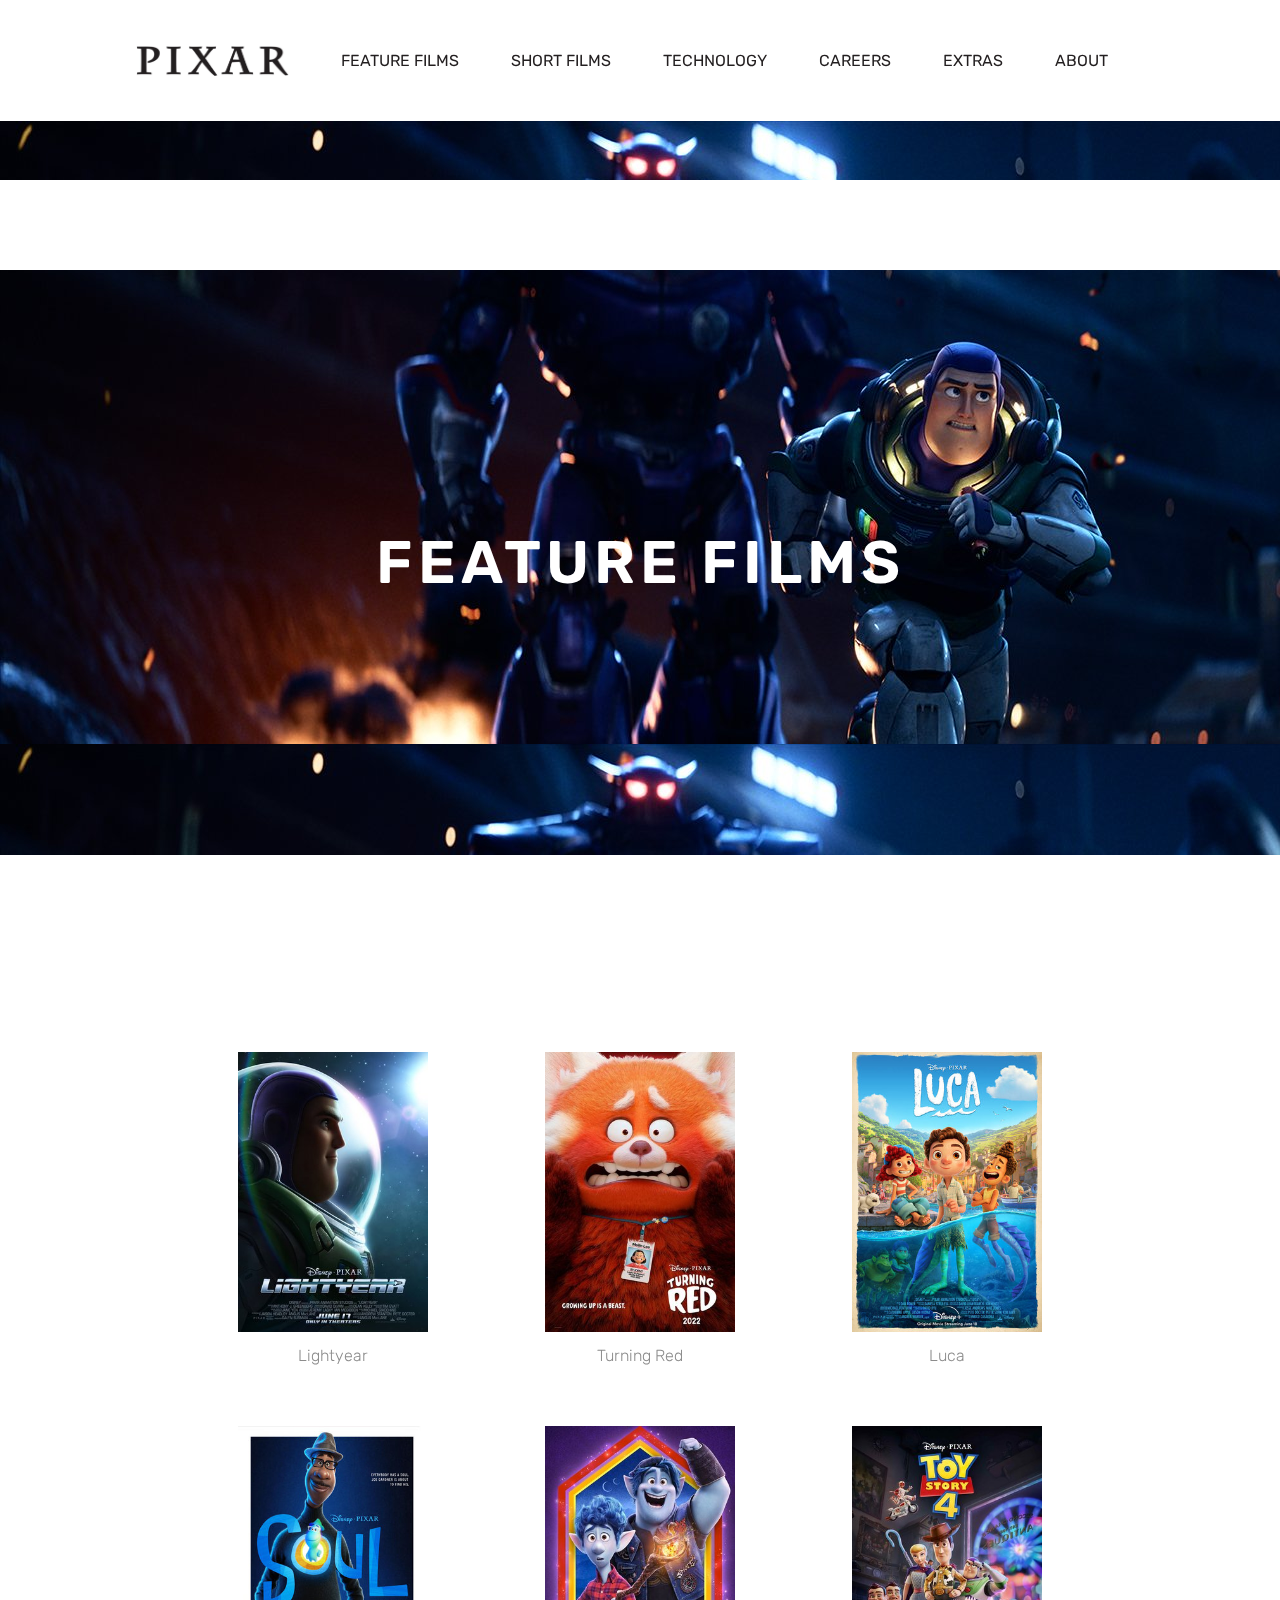
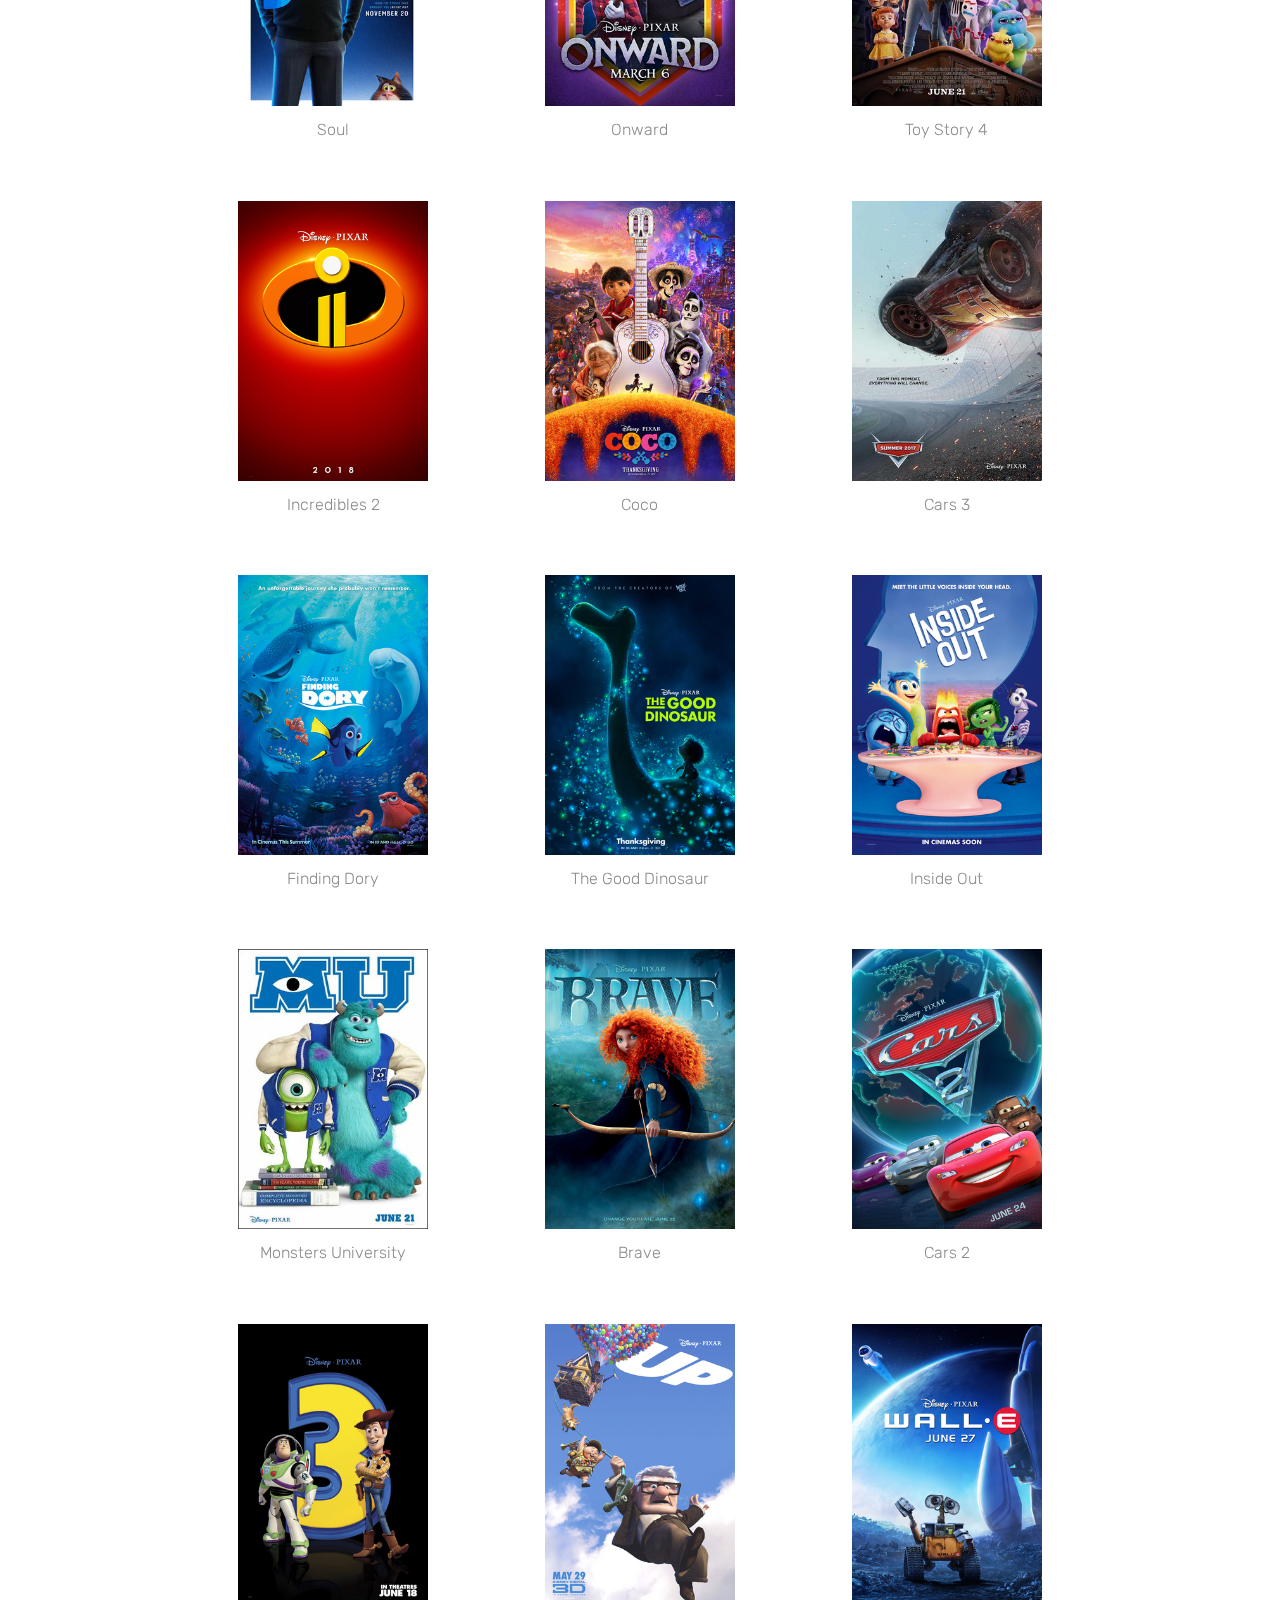
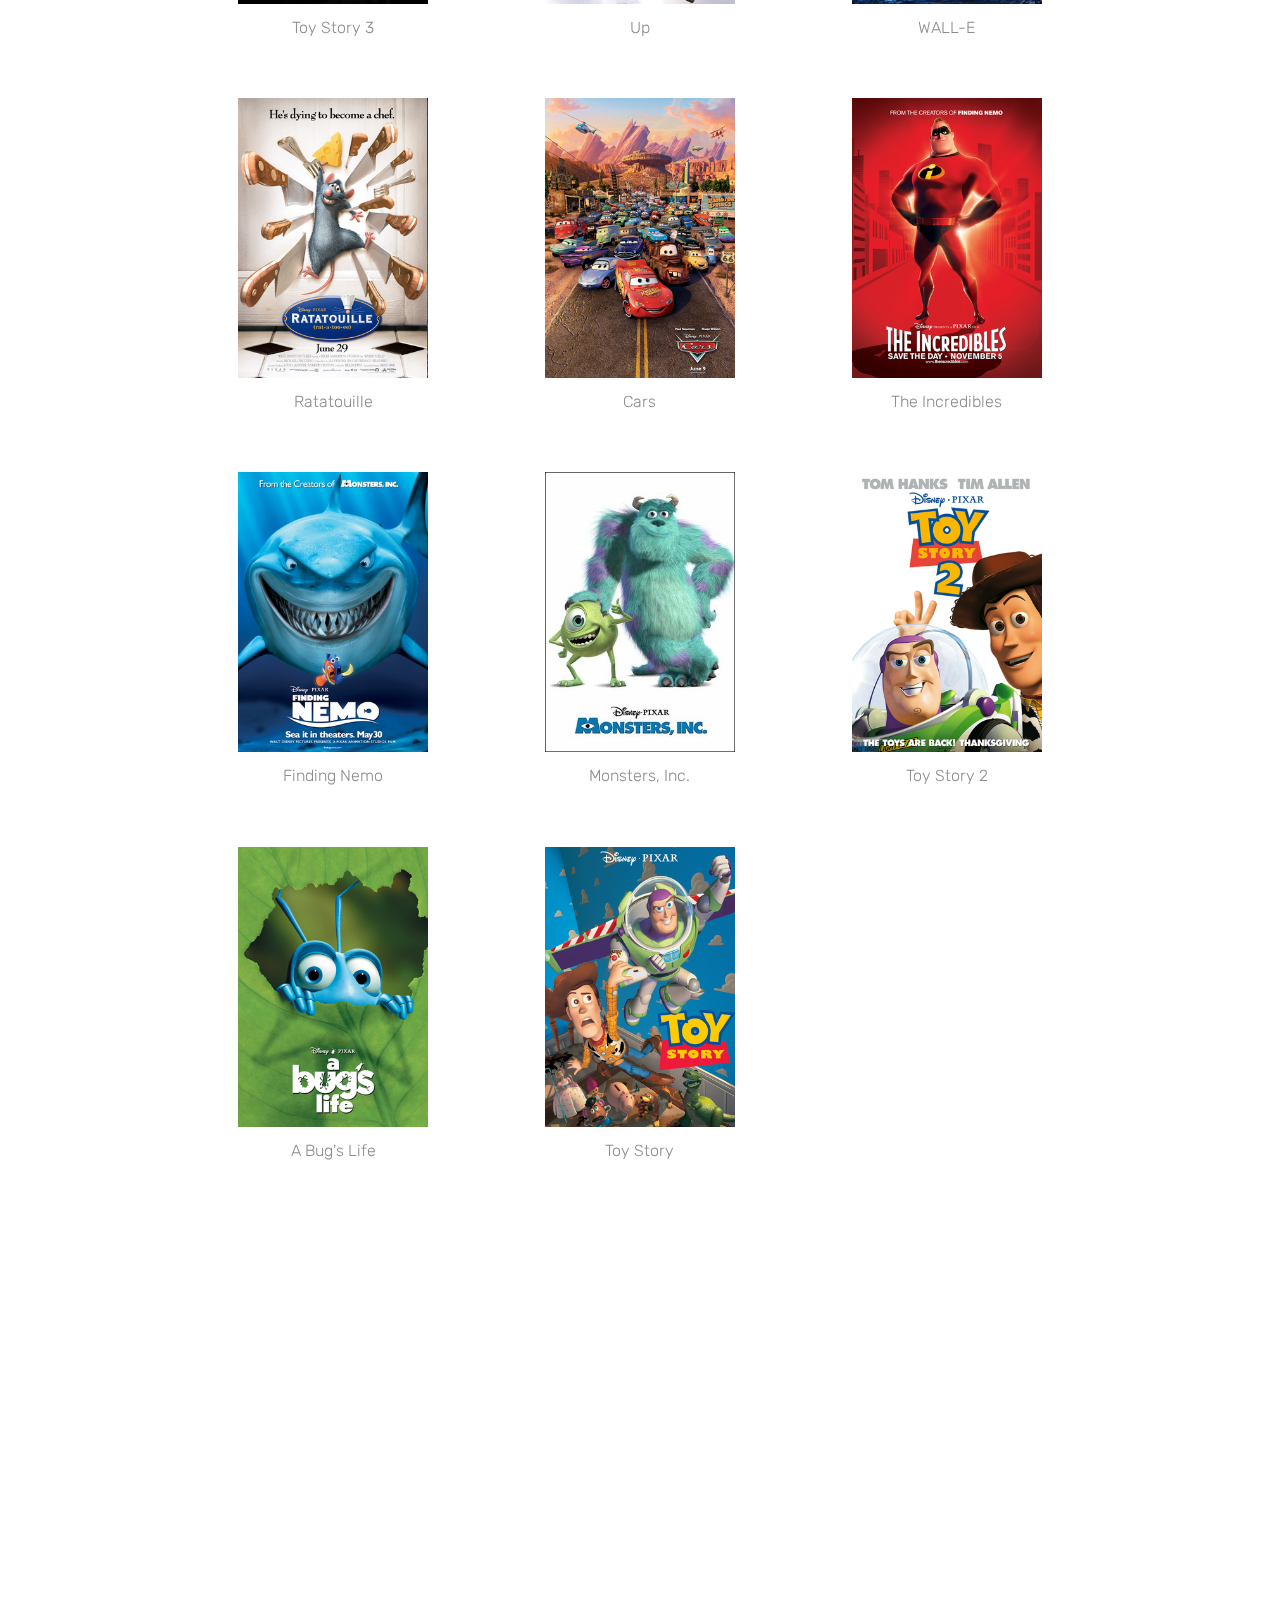
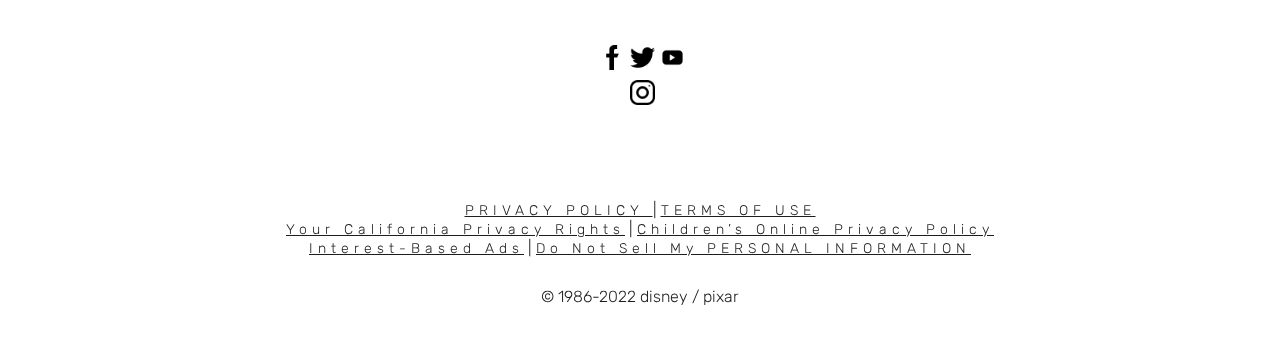
<file: CP4/Pixar movies/feature-films-launch.html>
<!DOCTYPE html>
<html lang="en">
  <head>
    <meta charset="UTF-8" />
    <meta http-equiv="X-UA-Compatible" content="IE=edge" />
    <meta name="viewport" content="width=device-width, initial-scale=1.0" />
    <link rel="stylesheet" href="style.css" />
    <title>feature-films-launch</title>
  </head>
  <body>
    <nav>
      <img src="images/logo022.jpg" alt="" class="logo" />
      <div class="links">
        <a href="">FEATURE FILMS</a>
        <div class="dropdown">
          <a href="" class="droplink">SHORT FILMS</a>
          <div class="dropcont">
            <a href="">THEATRICAL SHORTS </a>
            <a href=""> DISNEY+ </a>
            <a href="">SPARKSHORTS</a>
            <a href="">CARS TOONS</a>
            <a href="">TOY STORY TOONS</a>
            <a href=""> HOME ENTERTAINMENT</a>
          </div>
        </div>
        <div class="dropdown">
          <a href="" class="droplink">TECHNOLOGY</a>
          <div class="dropcont">
            <a href="">RENDERMAN</a>
            <a href="">GRAPHIC TECHNOLOGIES</a>
          </div>
        </div>
        <div class="dropdown">
          <a href="" class="droplink">CAREERS</a>
          <div class="dropcont">
            <a href="">CAREERS AT PIXAR</a>
            <a href="">INTERNSHIPS</a>
            <a href=""> LIFE AT PIXAR</a>
            <a href="">EVENTS</a>
          </div>
        </div>
        <div class="dropdown">
          <a href="" class="droplink">EXTRAS</a>
          <div class="dropcont">
            <a href="">ART EXHIBITION </a>
            <a href="">EMOTIONS AT PLAY</a>
            <a href="">THE SCIENCE BEHIND PIXAR</a>
            <a href="">PIXAR IN CONCERT</a>
            <a href="">PIXAR IN A BOX</a>
          </div>
        </div>
        <div class="dropdown">
          <a href="" class="droplink">ABOUT</a>
          <div class="dropcont">
            <a href="">CONTACT US </a>
            <a href="">LEADERSHIP</a>
            <a href="">INCLUSION & OUTREACH</a>
            <a href="">SUPPLIER DIVERSITY</a>
            <a href="">COMING SOON</a>
            <a href="">OUR STORY</a>
            <a href="">COMPANY FAQ'S</a>
          </div>
        </div>
      </div>
    </nav>
    <div class="article1">
      <div class="top"></div>
      <div class="text">FEATURE FILMS</div>
      <div class="bot"></div>
    </div>
    <article></article>
    <div class="container">
      <section>
        <div class="card">
          <img src="images/lightyear.jpg" alt="" />
          <p>Lightyear</p>
        </div>
        <div class="card">
          <img src="images/red.jpg" alt="" />
          <p>Turning Red</p>
        </div>
        <div class="card">
          <img src="images/luca_poster.jpg" alt="" />
          <p>Luca</p>
        </div>
        <div class="card">
          <img src="images/soul_poster.jpg" alt="" />
          <p>Soul</p>
        </div>
        <div class="card">
          <img src="images/1051083-onwardianbarley-1280.jpg" alt="" />
          <p>Onward</p>
        </div>
        <div class="card">
          <img src="images/payoff.jpg" alt="" />
          <p>Toy Story 4</p>
        </div>
        <div class="card">
          <img src="images/i2_tease.png" alt="" />
          <p>Incredibles 2</p>
        </div>
        <div class="card">
          <img src="images/coco_poster.jpg" alt="" />
          <p>Coco</p>
        </div>
        <div class="card">
          <img src="images/c3_teaser_poster.jpg" alt="" />
          <p>Cars 3</p>
        </div>
        <div class="card">
          <img src="images/dory.jpg" alt="" />
          <p>Finding Dory</p>
        </div>
        <div class="card">
          <img src="images/16_dino.jpg" alt="" />
          <p>The Good Dinosaur</p>
        </div>
        <div class="card">
          <img src="images/15_io.jpg" alt="" />
          <p>Inside Out</p>
        </div>
        <div class="card">
          <img src="images/14_MU_stroke.jpg" alt="" />
          <p>Monsters University</p>
        </div>
        <div class="card">
          <img src="images/13_brave.jpg" alt="" />
          <p>Brave</p>
        </div>
        <div class="card">
          <img src="images/12_cars2.jpg" alt="" />
          <p>Cars 2</p>
        </div>
        <div class="card">
          <img src="images/11_ts3.jpg" alt="" />
          <p>Toy Story 3</p>
        </div>
        <div class="card">
          <img src="images/10_up.jpg" alt="" />
          <p>Up</p>
        </div>
        <div class="card">
          <img src="images/09_walle.jpg" alt="" />
          <p>WALL-E</p>
        </div>
        <div class="card">
          <img src="images/08_rat.jpg" alt="" />
          <p>Ratatouille</p>
        </div>
        <div class="card">
          <img src="images/07_cars.jpg" alt="" />
          <p>Cars</p>
        </div>
        <div class="card">
          <img src="images/06_incredibles.jpg" alt="" />
          <p>The Incredibles</p>
        </div>
        <div class="card">
          <img src="images/05_nemo.jpg" alt="" />
          <p>Finding Nemo</p>
        </div>
        <div class="card">
          <img src="images/04_monsters_stroke.jpg" alt="" />
          <p>Monsters, Inc.</p>
        </div>
        <div class="card">
          <img src="images/03_ts2.jpg" alt="" />
          <p>Toy Story 2</p>
        </div>
        <div class="card">
          <img src="images/02_abl.jpg" alt="" />
          <p>A Bug's Life</p>
        </div>
        <div class="card">
          <img src="images/01_ts.jpg" alt="" />
          <p>Toy Story</p>
        </div>
      </section>
    </div>
    <div class="icons">
      <div>
        <img src="images/facebook.png" alt="" class="fb" />
      </div>
      <div>
        <img src="images/twitter.png" alt="" class="tw" />
      </div>
      <div>
        <img src="images/youtube.png" alt="" class="yt" />
      </div>

      <div class="div"></div>
      <div>
        <img src="images/instagram.png" alt="" class="ig" />
      </div>
    </div>
    <footer>
      <div class="footer">
        <a href="https://privacy.thewaltdisneycompany.com/en/" target="_blank"
          >PRIVACY POLICY </a
        >|
        <a href="https://disneytermsofuse.com" target="_blank">TERMS OF USE</a>
        <br />
        <a
          href="https://privacy.thewaltdisneycompany.com/en/current-privacy-policy/your-california-privacy-rights/"
          target="_blank"
        >
          Your California Privacy Rights</a
        >
        |
        <a
          href="https://privacy.thewaltdisneycompany.com/en/for-parents/childrens-online-privacy-policy/"
          target="_blank"
        >
          Children’s Online Privacy Policy
        </a>
        <br />
        <a
          href="http://preferences-mgr.truste.com/?affiliateId=115&amp;type=disneycolor"
          target="_blank"
          >Interest-Based Ads</a
        >
        |
        <a
          href="https://privacyportal-de.onetrust.com/webform/64f077b5-2f93-429f-a005-c0206ec0738e/0a4f1f0b-7130-421f-971d-ef578c0bce6d"
          target="_blank"
          >Do Not Sell My PERSONAL INFORMATION</a
        >

        <p>© 1986-2022 disney / pixar</p>
      </div>
    </footer>
  </body>
</html>
</file>
<file: CP4/Pixar movies/style.css>
@import url("https://fonts.googleapis.com/css2?family=Overpass:wght@300;600&family=Rubik:wght@300;400;500;600;700;800;900&display=swap");
* {
  margin: 0;
  padding: 0;
  font-family: "Rubik";
}

nav {
  display: flex;
  justify-content: space-around;
  margin: 3.2% 10%;
}
.logo {
  width: 15%;
  object-fit: contain;
}
.links {
  display: flex;
  justify-content: space-around;
  padding: 1%;
  color: #231f20;
  width: 80%;
}
.links a {
  text-decoration: none;
  color: #231f20;
}
.links a:hover {
  color: #b2b2b2;
}
.dropdown {
  position: relative;
  display: inline-block;
}
.dropcont {
  display: none;
  position: absolute;
  padding: 20px;
  background-color: #1d1d1d;
  color: white;
  min-width: 200px;
  line-height: 25px;
  box-shadow: 0px 8px 16px 0px rgba(0, 0, 0, 0.2);
  z-index: 1;
}
.dropcont a {
  color: white;
}
.dropcont a:hover {
  color: #777777;
}
.dropdown:hover .dropcont {
  display: flex;
  flex-direction: column;
}
article {
  position: sticky;
  top: 0;
  height: 100vh;
  overflow: hidden;
  background-image: url(images/download.jpg);
  z-index: -1;
}
.article1 {
  top: 20%;
  position: absolute;
  width: 100%;
}
.top {
  background-color: white;
  height: 10vh;
}
.text {
  display: flex;
  justify-content: center;
  align-items: center;
  height: 65vh;
  color: white;
  font-size: 60px;
  font-weight: 600;
  letter-spacing: 5px;
}
.bot {
  background-color: white;
  height: 26vh;
}
.container {
  display: flex;
  justify-content: center;
  align-items: center;
  width: 100%;
  background-color: #fff;
}
section {
  display: grid;
  width: 920px;

  z-index: 1;
  background: white;
  grid-template-columns: repeat(3, 1fr);
}
.card {
  padding: 10%;
  text-align: center;
}
.card img {
  width: 190px;
  height: 280px;
  cursor: pointer;
}
.card p {
  margin-top: 10px;
  color: #8c8c8c;
  font-weight: 300;
}
.icons {
  padding: 50vh 0 10vh 0;
  background-color: #fff;
  display: grid;
  justify-content: center;
  grid-template-columns: repeat(3, 30px);
  width: 100%;
}
.icons div {
  display: flex;
  justify-content: center;
  align-items: center;
  width: 35px;
  height: 35px;
}
.icons img {
  width: 25px;
}
.icons img:hover {
  width: 30px;
}
footer {
  background-color: #fff;
  text-align: center;
  font-weight: 300;
  color: #1d1d1d;
  padding-bottom: 50px;
}
footer a {
  letter-spacing: 5px;
  color: #1d1d1d;
  font-size: 14px;
  font-weight: 300;
}
footer a:hover {
  color: #777777;
}
footer p {
  color: #1d1d1d;
  font-size: 16px;
  margin: 30px 0 0 0;
}
</file>
